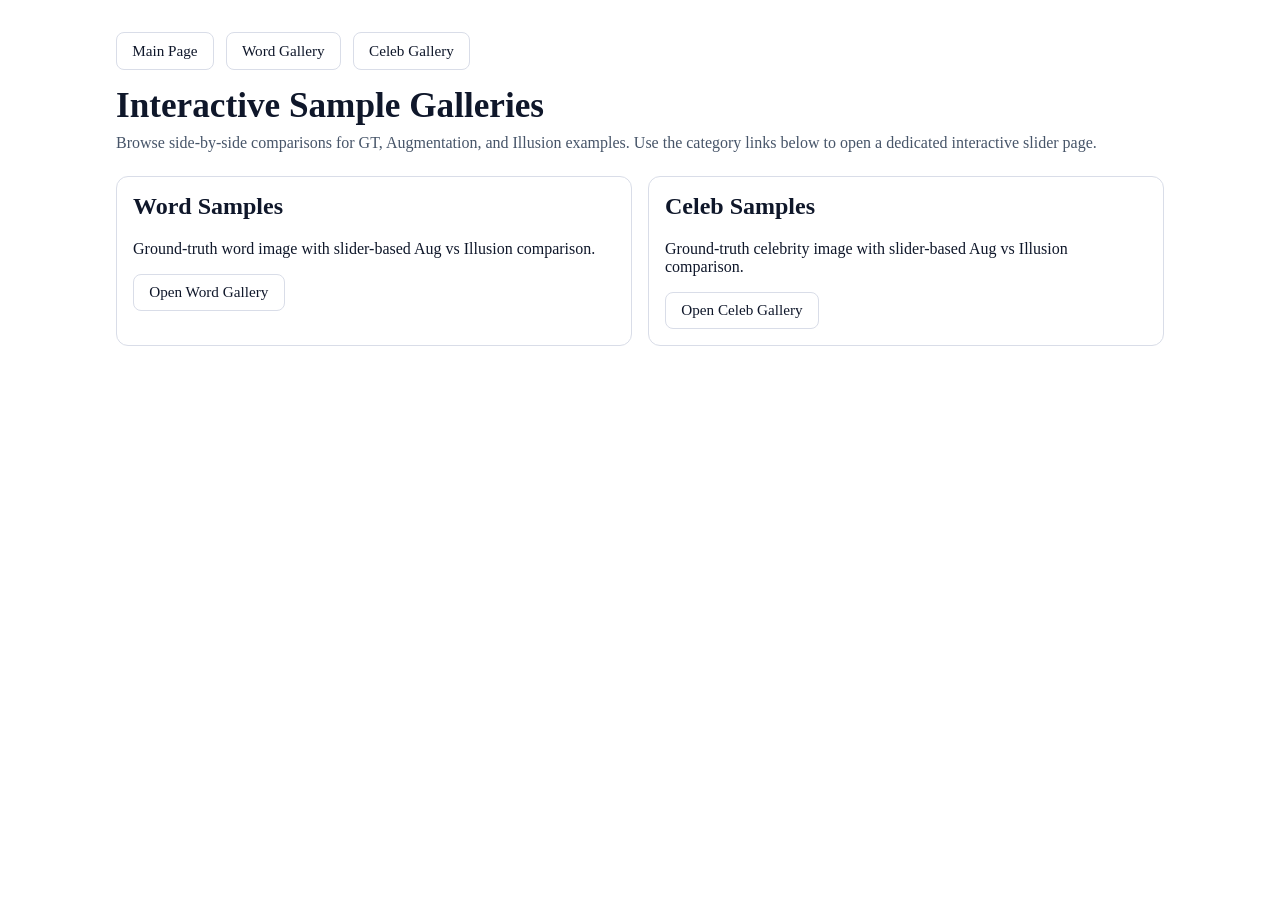
<file: gallery/index.html>
<!DOCTYPE html>
<html lang="en">
<head>
  <meta charset="utf-8">
  <meta name="viewport" content="width=device-width, initial-scale=1">
  <title>Perceptual Observatory Gallery</title>
  <link rel="stylesheet" href="../static/css/gallery.css">
</head>
<body>
  <main class="page-wrap">
    <nav class="top-nav">
      <a class="btn-link" href="../index.html">Main Page</a>
      <a class="btn-link" href="./word.html">Word Gallery</a>
      <a class="btn-link" href="./celeb.html">Celeb Gallery</a>
    </nav>

    <h1>Interactive Sample Galleries</h1>
    <p class="subtitle">
      Browse side-by-side comparisons for GT, Augmentation, and Illusion examples.
      Use the category links below to open a dedicated interactive slider page.
    </p>

    <section class="gallery-grid">
      <article class="gallery-card">
        <h2>Word Samples</h2>
        <p>Ground-truth word image with slider-based Aug vs Illusion comparison.</p>
        <a class="btn-link" href="./word.html">Open Word Gallery</a>
      </article>

      <article class="gallery-card">
        <h2>Celeb Samples</h2>
        <p>Ground-truth celebrity image with slider-based Aug vs Illusion comparison.</p>
        <a class="btn-link" href="./celeb.html">Open Celeb Gallery</a>
      </article>
    </section>
  </main>
</body>
</html>
</file>
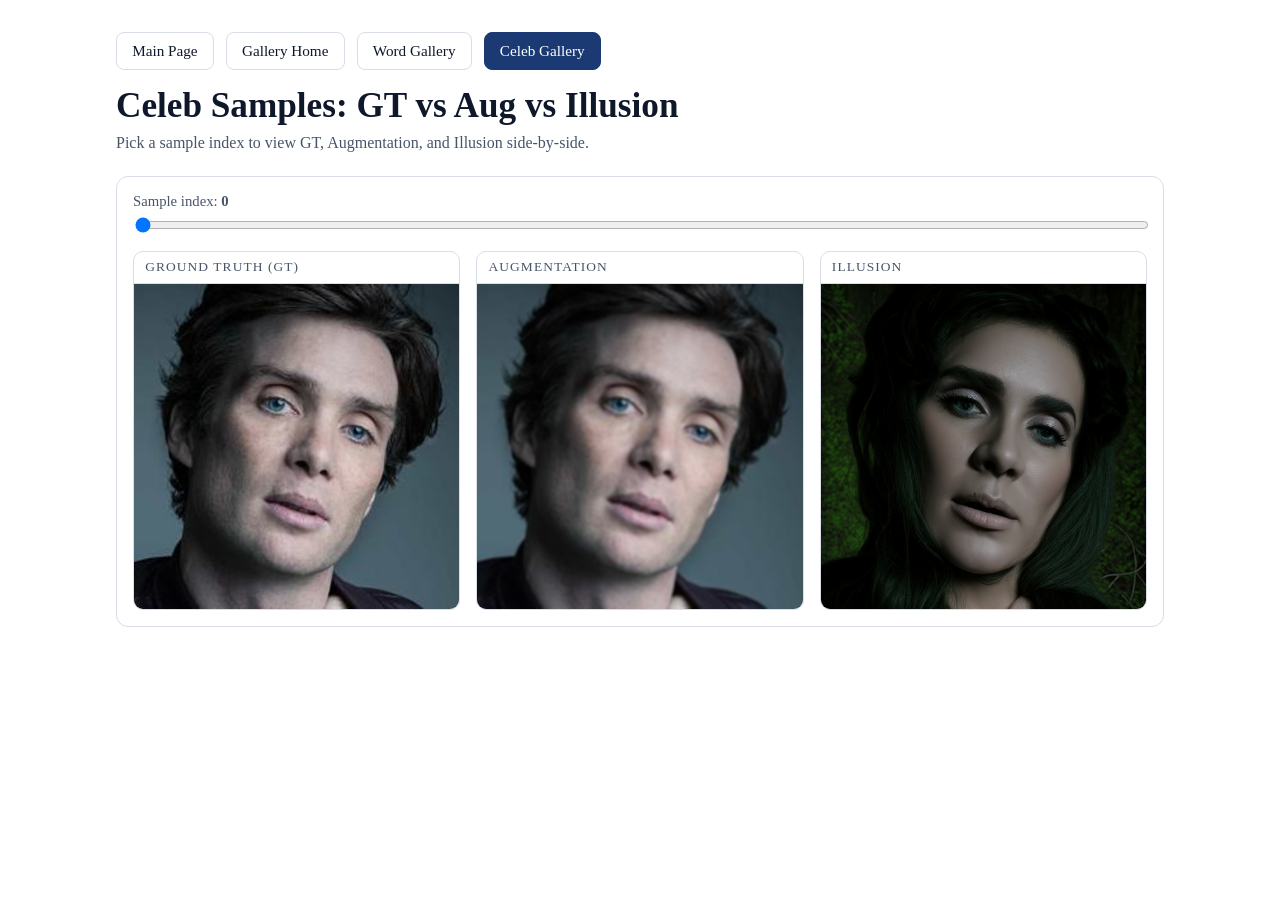
<file: gallery/celeb.html>
<!DOCTYPE html>
<html lang="en">
<head>
  <meta charset="utf-8">
  <meta name="viewport" content="width=device-width, initial-scale=1">
  <title>Celeb Gallery | Perceptual Observatory</title>
  <link rel="stylesheet" href="../static/css/gallery.css">
</head>
<body>
  <main class="page-wrap">
    <nav class="top-nav">
      <a class="btn-link" href="../index.html">Main Page</a>
      <a class="btn-link" href="./index.html">Gallery Home</a>
      <a class="btn-link" href="./word.html">Word Gallery</a>
      <a class="btn-link active" href="./celeb.html">Celeb Gallery</a>
    </nav>

    <h1>Celeb Samples: GT vs Aug vs Illusion</h1>
    <p class="subtitle">
      Pick a sample index to view GT, Augmentation, and Illusion side-by-side.
    </p>

    <section class="widget" data-dataset="celeb-sample" data-prefix="test14" data-max-index="14">
      <div class="control-row">
        <div class="control-group">
          <label for="celeb-sample-slider">Sample index: <strong data-role="sample-value">0</strong></label>
          <input id="celeb-sample-slider" data-role="sample-slider" type="range" min="0" max="14" value="0" step="1">
        </div>
      </div>

      <div class="preview-grid">
        <div class="panel">
          <div class="panel-label">Ground Truth (GT)</div>
          <img data-role="gt" alt="Celeb ground-truth sample">
        </div>

        <div class="panel">
          <div class="panel-label">Augmentation</div>
          <img data-role="aug" alt="Celeb augmentation sample">
        </div>

        <div class="panel">
          <div class="panel-label">Illusion</div>
          <img data-role="illus" alt="Celeb illusion sample">
        </div>
      </div>
    </section>
  </main>

  <script src="../static/js/gallery.js"></script>
</body>
</html>
</file>
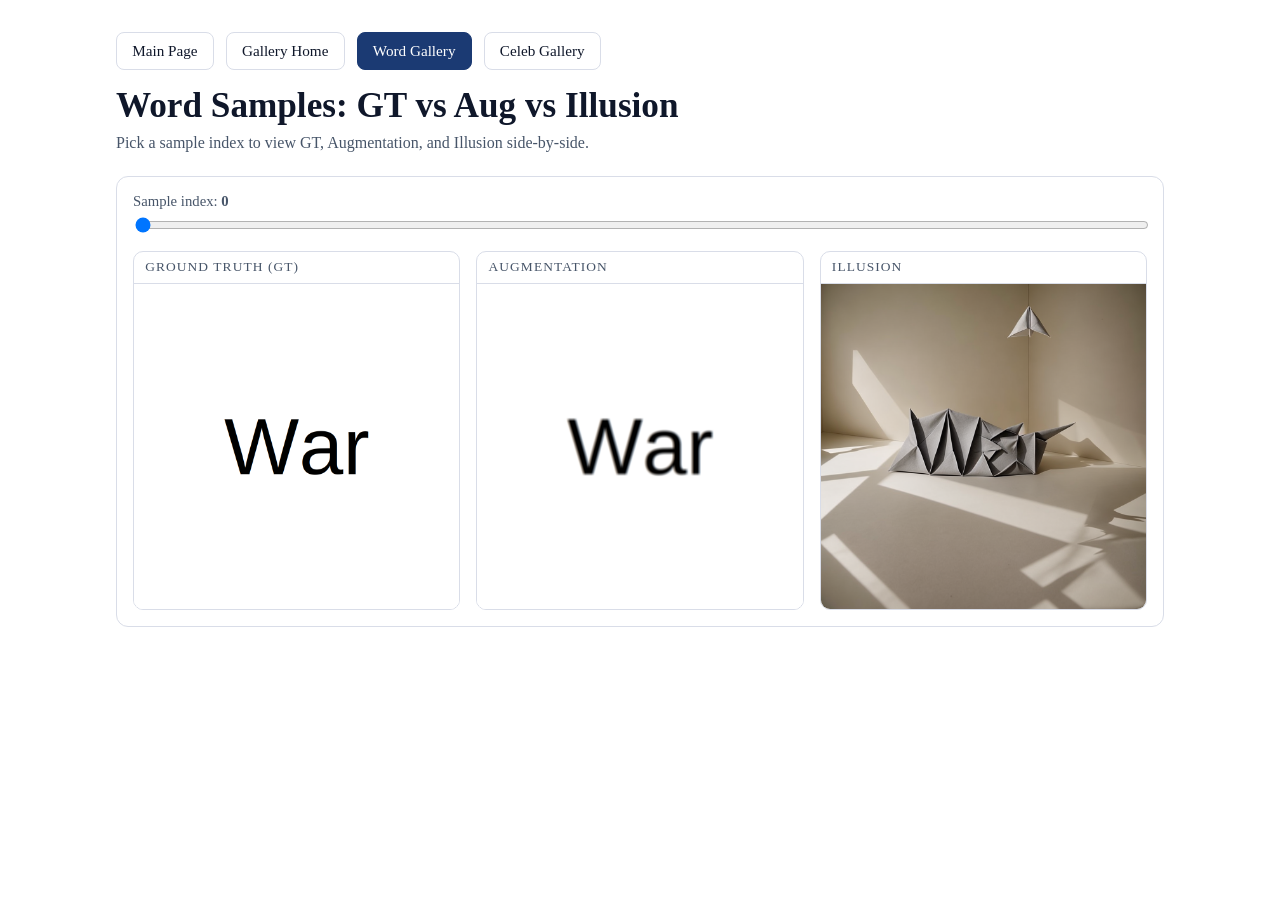
<file: gallery/word.html>
<!DOCTYPE html>
<html lang="en">
<head>
  <meta charset="utf-8">
  <meta name="viewport" content="width=device-width, initial-scale=1">
  <title>Word Gallery | Perceptual Observatory</title>
  <link rel="stylesheet" href="../static/css/gallery.css">
</head>
<body>
  <main class="page-wrap">
    <nav class="top-nav">
      <a class="btn-link" href="../index.html">Main Page</a>
      <a class="btn-link" href="./index.html">Gallery Home</a>
      <a class="btn-link active" href="./word.html">Word Gallery</a>
      <a class="btn-link" href="./celeb.html">Celeb Gallery</a>
    </nav>

    <h1>Word Samples: GT vs Aug vs Illusion</h1>
    <p class="subtitle">
      Pick a sample index to view GT, Augmentation, and Illusion side-by-side.
    </p>

    <section class="widget" data-dataset="word-sample" data-prefix="test27" data-max-index="14">
      <div class="control-row">
        <div class="control-group">
          <label for="word-sample-slider">Sample index: <strong data-role="sample-value">0</strong></label>
          <input id="word-sample-slider" data-role="sample-slider" type="range" min="0" max="14" value="0" step="1">
        </div>
      </div>

      <div class="preview-grid">
        <div class="panel">
          <div class="panel-label">Ground Truth (GT)</div>
          <img data-role="gt" alt="Word ground-truth sample">
        </div>

        <div class="panel">
          <div class="panel-label">Augmentation</div>
          <img data-role="aug" alt="Word augmentation sample">
        </div>

        <div class="panel">
          <div class="panel-label">Illusion</div>
          <img data-role="illus" alt="Word illusion sample">
        </div>
      </div>
    </section>
  </main>

  <script src="../static/js/gallery.js"></script>
</body>
</html>
</file>
<file: static/css/gallery.css>
:root {
  --ink: #0f172a;
  --muted: #475569;
  --line: #d9dde8;
  --accent: #1b3a73;
  --surface: #ffffff;
}

* {
  box-sizing: border-box;
}

body {
  margin: 0;
  font-family: "Times New Roman", "Times", "Georgia", serif;
  color: var(--ink);
  background: #ffffff;
}

a {
  color: var(--accent);
}

.page-wrap {
  max-width: 1080px;
  margin: 0 auto;
  padding: 2rem 1rem 3rem;
}

.top-nav {
  display: flex;
  flex-wrap: wrap;
  gap: 0.75rem;
  margin-bottom: 1rem;
}

.btn-link {
  display: inline-flex;
  align-items: center;
  justify-content: center;
  padding: 0.55rem 0.95rem;
  border: 1px solid var(--line);
  border-radius: 8px;
  text-decoration: none;
  color: var(--ink);
  background: var(--surface);
  font-size: 0.95rem;
}

.btn-link.active {
  background: var(--accent);
  color: #ffffff;
  border-color: var(--accent);
}

h1 {
  margin: 0 0 0.5rem;
  font-size: clamp(1.7rem, 3.1vw, 2.2rem);
}

.subtitle {
  margin: 0 0 1.5rem;
  color: var(--muted);
}

.gallery-grid {
  display: grid;
  grid-template-columns: repeat(auto-fit, minmax(260px, 1fr));
  gap: 1rem;
}

.gallery-card {
  border: 1px solid var(--line);
  border-radius: 12px;
  padding: 1rem;
}

.gallery-card h2 {
  margin-top: 0;
}

.widget {
  border: 1px solid var(--line);
  border-radius: 12px;
  padding: 1rem;
}

.control-row {
  display: grid;
  gap: 0.85rem;
  margin-bottom: 1rem;
}

.control-group {
  display: grid;
  gap: 0.35rem;
}

.control-group label {
  font-size: 0.92rem;
  color: var(--muted);
}

.control-group input[type="range"] {
  width: 100%;
}

.preview-grid {
  display: grid;
  grid-template-columns: repeat(3, minmax(0, 1fr));
  gap: 1rem;
  align-items: start;
}

.panel {
  border: 1px solid var(--line);
  border-radius: 10px;
  overflow: hidden;
  background: #ffffff;
}

.panel-label {
  padding: 0.45rem 0.7rem;
  border-bottom: 1px solid var(--line);
  font-size: 0.84rem;
  text-transform: uppercase;
  letter-spacing: 0.08em;
  color: var(--muted);
}

.panel img {
  width: 100%;
  aspect-ratio: 1 / 1;
  object-fit: contain;
  object-position: center;
  display: block;
  background: #ffffff;
}

@media (min-width: 1440px) {
  .page-wrap {
    max-width: 1320px;
  }
}

@media (max-width: 900px) {
  .preview-grid {
    grid-template-columns: repeat(2, minmax(0, 1fr));
  }
}

@media (max-width: 640px) {
  .page-wrap {
    padding: 1.2rem 0.75rem 2rem;
  }

  .top-nav {
    display: grid;
    grid-template-columns: 1fr;
  }

  .btn-link {
    width: 100%;
  }

  .preview-grid {
    grid-template-columns: 1fr;
  }

  .panel-label {
    font-size: 0.78rem;
    letter-spacing: 0.06em;
  }

  .widget {
    padding: 0.75rem;
  }
}
</file>
